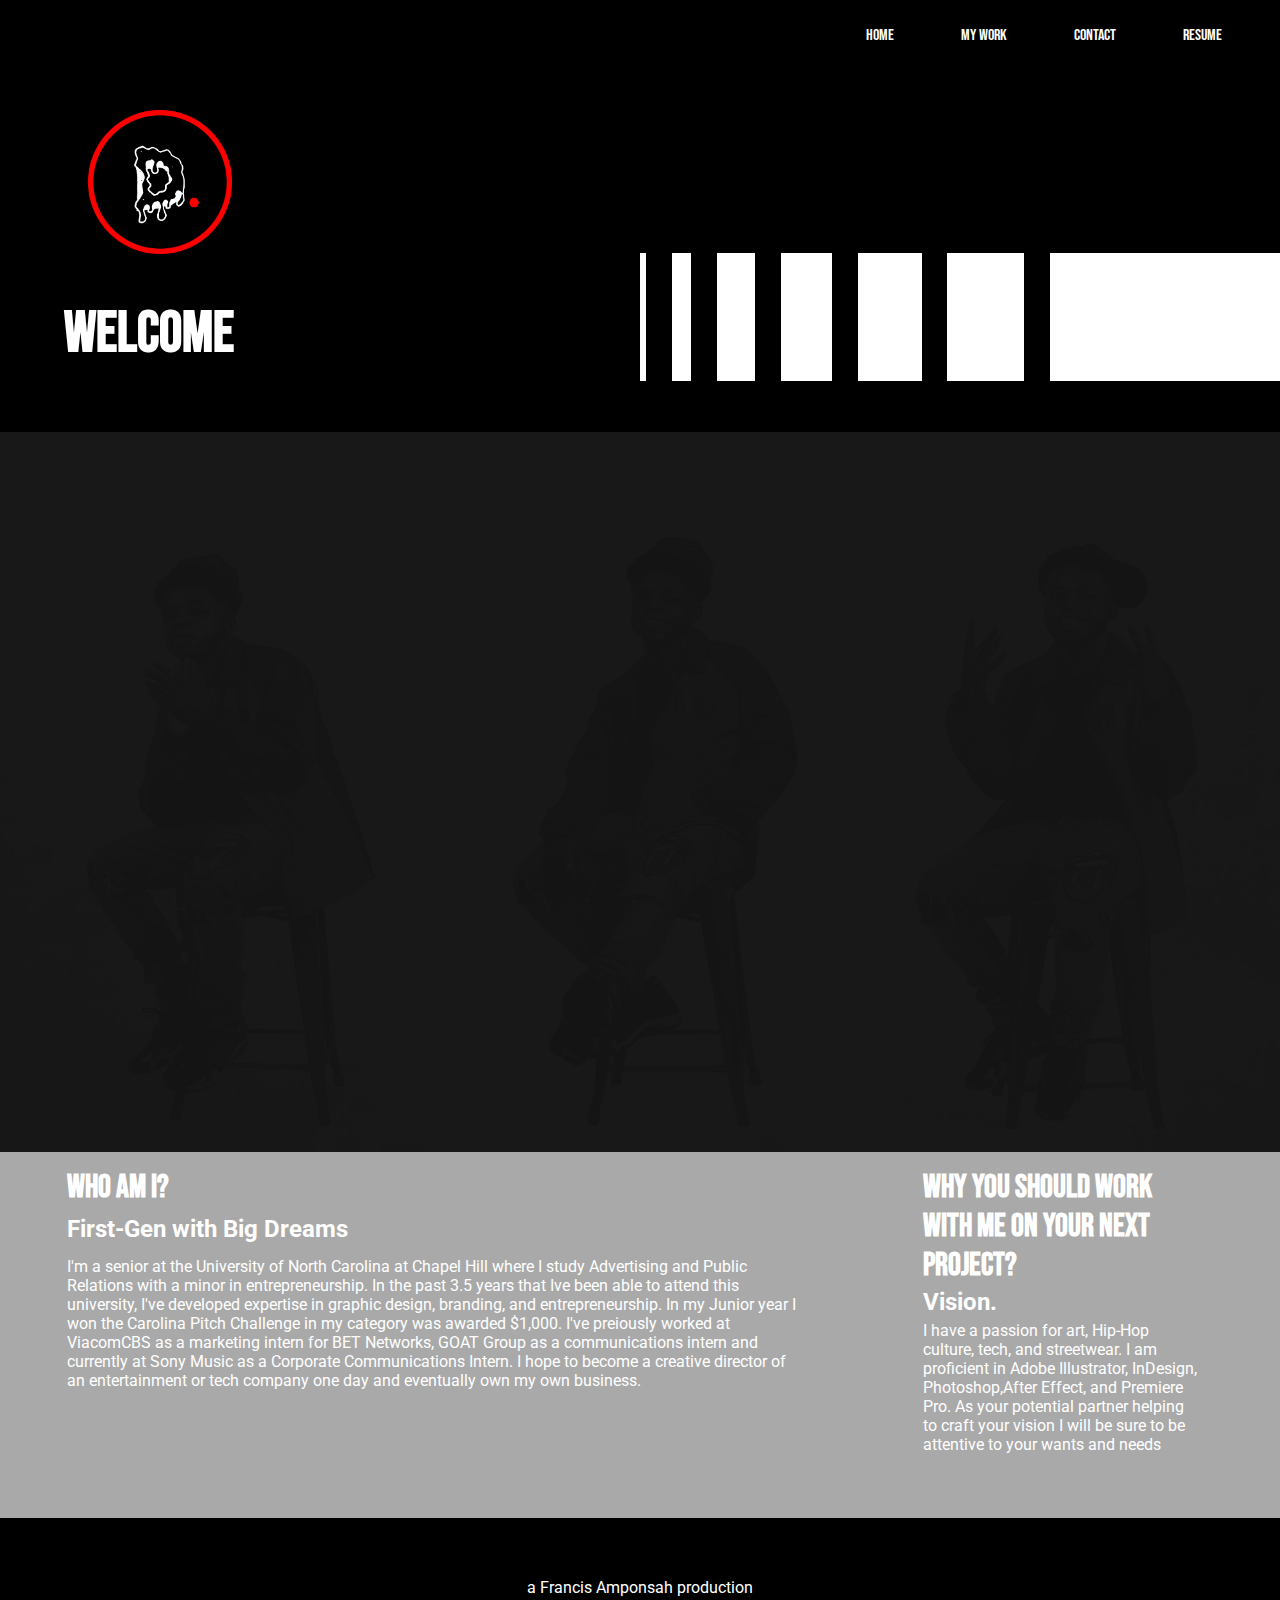
<file: index.html>
<!DOCTYPE HTML>
<html lang="en">
<!-- Enter picture here to create effect -->
<head>
  <meta charset="UTF-8"/>
  <meta name="viewport" content="width=device-width,initial-scale=1.0">
  <link rel="preconnect" href="https://fonts.googleapis.com">
  <link rel="preconnect" href="https://fonts.gstatic.com" crossorigin>
  <link href="https://fonts.googleapis.com/css2?family=Bebas+Neue&family=Roboto&display=swap" rel="stylesheet">
  <link rel="stylesheet" href="css/styles.css"> 
  <title>Francis Amponsah's Portfolio</title>
</ul>

	</nav>
</head>


<body>
		<div class="grid-container">
			<div class="header-box">

				<header>
				<nav class="menubar grid"> 
					<ul class="dropdown">
						<li><a href="index.html">Home</a></li>
						<li><a href="creative.html">My Work</a>
						<li><a href="contact.html">Contact</a></li>
						<li><a href="https://drive.google.com/file/d/1zDcvmg6ASEmeFfeUyOQi2OTkoNiucTek/view">Resume</a></li>
					</ul> 
		 		</nav>
				</header>

			<div class="hero">
				<div class="strippedimages">
						<div id="shape1"></div>
						<div id="shape2"></div>
						<div id="shape3"></div>
						<div id="shape4"></div>
						<div id="shape5"></div>
						<div id="shape6"></div>
				</div> 
				
				<!-- put empty divs inside of above code to create stripe effect -->
				<div class="header-text">
				<img src="img/TheDonLogo.png" alt="TheDonLogo" id=tdlogo>
				<h1 class=intro>Welcome</h1>
				</div>
			</div>	
				

		</div>
	</div>

			
			<div class="pictures">
				<img class=mybackground src="img/backgroundpics.jpg">
			</div>

			<div class="paragraph-box">
				<div class="first-paragraph">
				<h1>Who am I?<h1>
					<h2>First-Gen with Big Dreams</h2>
				<p>I'm a senior at the University of North Carolina at Chapel Hill where I study Advertising and Public Relations with a minor in entrepreneurship. In the past 3.5 years that Ive been able to attend this university, I've developed expertise in graphic design, branding, and entrepreneurship. In my Junior year I won the Carolina Pitch Challenge in my category was awarded $1,000. I've preiously worked at ViacomCBS as a marketing intern for BET Networks, GOAT Group as a communications intern and currently at Sony Music as a Corporate Communications Intern. I hope to become a creative director of an entertainment or tech company one day and eventually own my own business. </p>
				</div>
				<div class="second-paragraph">
				<h1>Why you should work with me on your next project?<h1>
					<h2>Vision.</h2>
					<p> I have a passion for art, Hip-Hop culture, tech, and streetwear. I am proficient in Adobe Illustrator, InDesign, Photoshop,After Effect, and Premiere Pro. As your potential partner helping to craft your vision I will be sure to be attentive to your wants and needs</p>
				</div>
			</div>
			<div class="footer">
				<p class=footertext>a Francis Amponsah production</p>
		
			</div>
		  </div>

	
	</footer>
</body>  
</html>
</file>
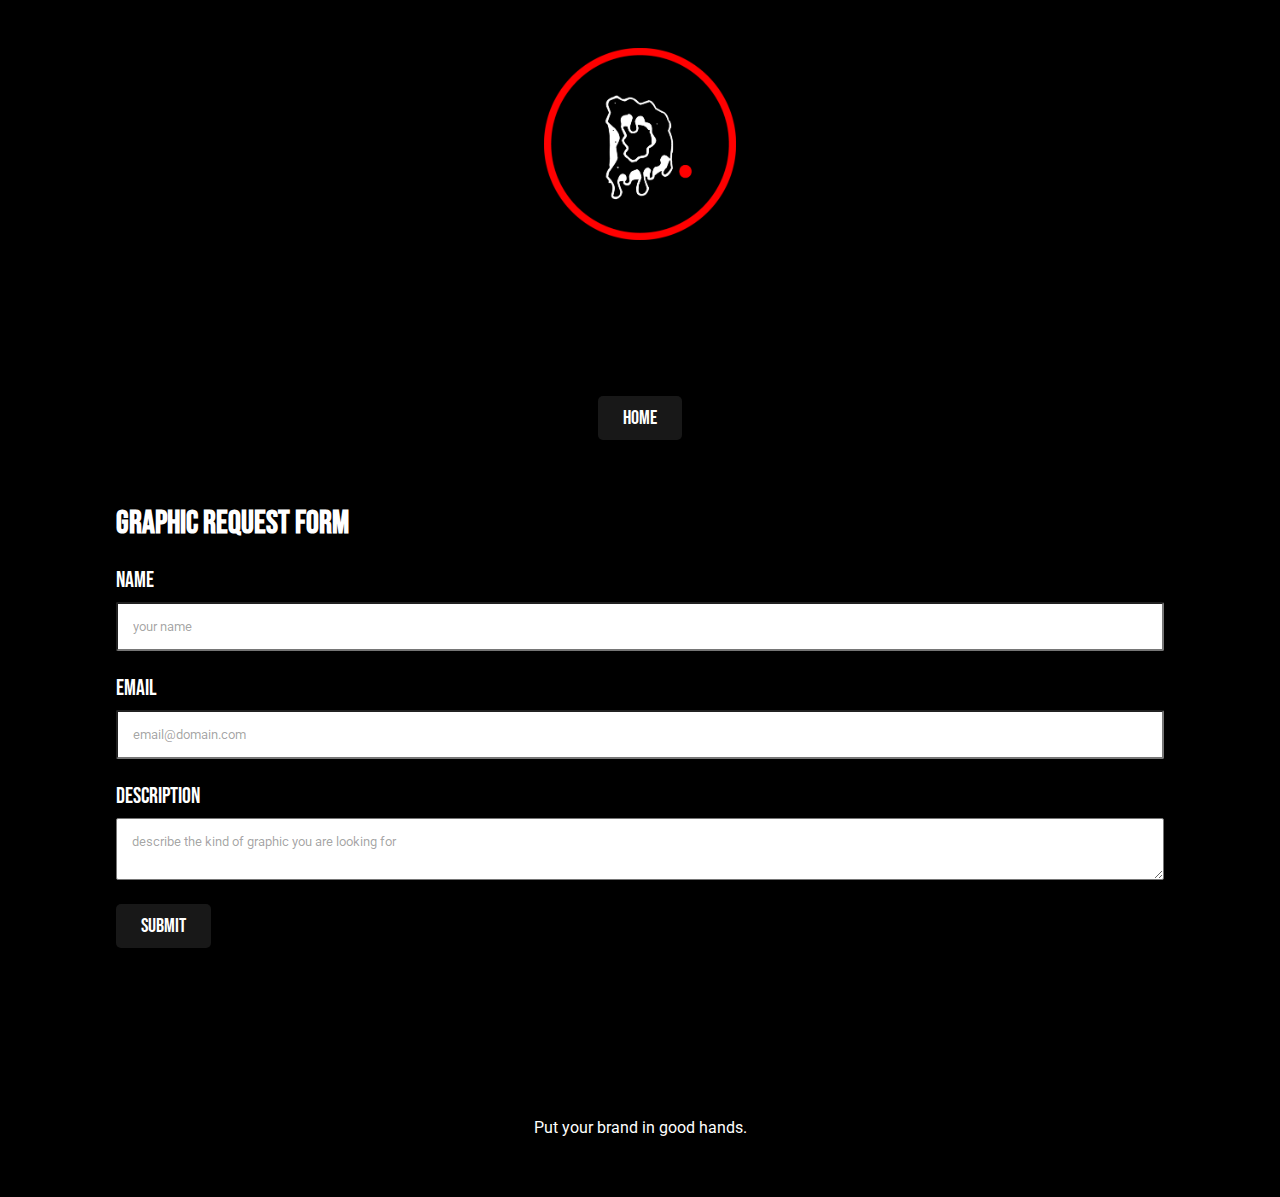
<file: contact.html>
<!DOCTYPE HTML>
<html lang="en">
<head>
  <meta charset="UTF-8"/>
  <meta name="viewport" content="width=device-width,initial-scale=1.0">
  <link rel="preconnect" href="https://fonts.googleapis.com">
  <link rel="preconnect" href="https://fonts.gstatic.com" crossorigin>
  <link href="https://fonts.googleapis.com/css2?family=Bebas+Neue&family=Roboto&display=swap" rel="stylesheet">
  <link rel="stylesheet" href="css/styles.css"> 
  <title>Graphic Request</title>
</head>


  <div class="grid-container">
    <body id="contactbody">
    <!-- <div class="header-box"> -->
      <img src="img/TheDonLogo.png" alt="Francis Amponsah Logo" id=contactlogo>
    <!-- </div> -->
    <div class="middle">
        <div class="content">
        <nav class="contactbuttons"> 
          <ul class="dropdown">
            <li><a href="index.html">Home</a></li>
            <!-- <li><a href="https://open.spotify.com/playlist/421Un5LG9waaU1d6rHd18S?si=_D8o-ZY1QrGEWeWvwfpTqg&dl_branch=1">Playlist</a></li> 
            <li><a href="https://amponsah.myportfolio.com/landing-page" target="_blank">My Work</a></li>
            <li><a href="https://drive.google.com/file/d/1zDcvmg6ASEmeFfeUyOQi2OTkoNiucTek/view" target="_blank">Resume</a></li>  --> 
          </ul> 
        </nav>

          <div class="signup">
          <form method="post" action="/">
         
              <h1>Graphic Request Form</h1>
    
          
            <div>
              <label for="name">name</label>
               
              <input type="text" name="name" id="name" placeholder="your name" value="" required/>
            </div>
          
            <div>
              <label for="email">email</label>
                
                <input type="email" name="email" id="email" placeholder="email@domain.com" value="" required/>
              
            </div>
          
            <div>
              <label for="description">description</label>
              <textarea id="description" name="description" placeholder="describe the kind of graphic you are looking for"></textarea>
            </div>
            <br>
            <button type="submit" id="submit">
              submit
            </button>
          </form>
        </div>

      </div>

    </body>

  </div>

  <div class="footer">
    <p class="footertext">Put your brand in good hands.</p>
  </div>
</file>
<file: css/styles.css>
body { 
  margin: 0px;
  color: white;
  font: 13vw;
  font-family: 'Bebas Neue', Regular400;
}

.btext {
  font-size: 3vw;
}

p {
  font-family: 'Roboto', sans-serif;
  font-size: 1rem;
  margin-top: 2%;
  margin-left: 0;
  margin-bottom: 0;
}

h1 { 
  font-family: 'Bebas Neue', Regular400;
  margin: 0%;
}


h2 { 
  margin: 1%;
  margin-left: 0%;
}

h2 { 
  font-family: 'Roboto', sans-serif;
  font-size: 1.75rem;
}

.grid-container {
    display: grid;
    grid-template-columns: 1fr 1fr 1fr 1fr;
    grid-auto-rows: minmax(150px, auto);
    margin: 0px;
    padding: 0px;
    background-color: black;
  }

  .flex-container {
    display: flex;
    grid-column: 2/5;
  }


  .header-text { 
    padding-left: 10%;
    margin: 0;
    margin-top: 4rem;
    margin-bottom: 2rem;

    /* align-self: flex-start; */

  }

.hero { 
  display: flex;
  justify-content: space-between;
  /* height: 20rem; */
  flex-direction: column;
  margin-bottom: 20px;

}

.boondockstext {
  display: flex;
  flex-direction: column;
  flex-wrap: wrap;
}

.strippedimages { 
  background-color: white;
  width: 85vw;
  height: 35vw;
  display: flex;
  align-self: flex-end;
  background-repeat: no-repeat;
  /* background-size: 100vw; */
}

.intro { 
  font-family: 'Bebas Neue', Regular400;
  color: white;
  font-size: 15vw;
  margin-left: .65rem;
  
}

#tdlogo {
  width: 12rem;
  /* margin-left: 1rem; */
  margin-top: 1rem;
}


#tdlogo {
  grid-column: 1/5;
  margin-bottom: 1rem;
  justify-self: center;
  /* margin-top: 6rem;
  margin-bottom: 4rem; */
  animation: rotate 2s linear infinite;
}

@keyframes rotate {
from {
  transform: rotate(0deg);
}
to {
  transform: rotate(360deg);
}
}

#tdlogo:after{
animation: rotating 12s linear infinite;
content: "";
display: block;
}

#contactlogo {
  grid-column: 1/5;
  justify-self: center;
   width: 30vw;
   margin-top: 3rem;
   margin-bottom: 4rem;
   padding: 0;
   animation: rotate 2s linear infinite;
}

/* img {
  width: 100vw;
  border-radius: 15px;
  display: inline-flex;
  padding: .5rem;
} */

.mybackground {
  height: 100%;
  width: 100%;

}

  .pictures { 
    background-color: white;
    grid-column: 1/5;
    /* padding: 2em; */
    justify-items: center;
    margin: 0 auto;
    text-align: center;
    display: flex;
    overflow: hidden
  }

  .paragraph-box {background-color: darkgrey;
  grid-column: 1/5;
  padding: 2em;}

  /* navigation bar effects */
  .menubar ul {
    text-align: center;
    width: 100%;
    margin: 0;
    padding: 0;
    
}

header {
  display: flex;
  justify-content: flex-end;
  padding-top: 5%;
  padding-right: 2%;
  padding-bottom: 15%;
}

  .menubar li {
    display: inline;
    padding: 1rem;
    text-align: center;
  }

  .first-paragraph {
    margin-bottom: 3rem;
  }

  /* gives menubar color and background */
  .menubar ul li a {
    text-align: ce;
    padding: .1em 0;
    text-decoration: none;
    /* background-color: black; */
    color: white;
    border-radius: 8px;
  }

.menubar a:active{
    color: darkgray;
}

  .menubar ul li a:hover,
  .menubar ul li a:focus {
      color: #F80000;
  }
  /* menubar effects ends */

  .footer {
    grid-column: 1/5;
    background-color: black;
  }

  .footertext { 
    color:white;
    text-align: center;
    padding: 60px;
    margin: 0;
  }

  #shape1, #shape2, #shape3, #shape4, #shape5, #shape6{
    background-color: black;
    width: 3vw;
    height: 100%;
  }

  #shape1 {
    margin-left: 1%;
  }

  #shape2 {
    margin-left: 3%;
  }

  #shape3 {
    margin-left: 6%;
  }

  #shape4 {
    margin-left: 8%;
  }

  #shape5 {
    margin-left: 10%;
  }

  #shape6 {
    margin-left: 12%;
  }






/* Contact Page CSS */


#contactbody { 
  margin: 0px;
  color: white;
  font: 13vw;
  font-family: 'Bebas Neue', Regular400;
}


.grid-container {
  display: grid;
  grid-template-columns: 1fr 1fr 1fr 1fr;
  margin: 0px;
  padding: 0px;
}

body.header-box{ 
 grid-column: 1/5;
 text-align: center;
 
}


.header-box img { 
  display: inline;
  width: 18rem;
  text-shadow: 2px 2px 5px white;
  /* padding-top: 1rem; */
  padding: 1.5rem;

}

.middle {
  background-color: black;
  grid-column: 1/5;
}

label { 
  display: block;
  font-size: 1.4rem;
  margin-top: 1.5rem;
  margin-bottom: .5rem;
}

.signup {
  max-width: 85vw;
  margin: 10px auto;
  padding: 10px 20px;
  /* background: rgb(24, 24, 24); */
  background: black;
  border-radius: 5px;
}

textarea, input {
  width: -webkit-fill-available;
  padding: 15px;
  background-color: white;;
}

.content {
padding-bottom: 7vw;
}

input::placeholder, textarea::placeholder {
  color: rgba(0, 0, 0, 0.37)
}

.contactbuttons li a, #submit {
  color: white;
  background-color: rgb(24, 24, 24);
  cursor: pointer;
  border: none;
  font-size: 1.25rem;
  font-family: 'Bebas Neue', Regular400;
  text-align: center;
  border-radius: 5px;
  padding: 10px 25px;
  transition: background 1s;
}

.contactbuttons li a:hover, li:focus {
  background-color: white;
  /* color: black; */
}


#submit {
  background-image: linear-gradient(-90deg, #F80000 10% 50%, rgb(24, 24, 24)10% 50%);
  transition: background-position 500ms ease;
  background-position: 0% 0%;
 background-size: 200%;
}

#submit:hover {
  background-position: 100% 0%;
  /* color: black; */
}


.contactbuttons ul {
  text-align: center;
  width: 100%;
  /* padding-top: 2rem; */
  grid-column: 1/5;
}

.contactbuttons li {
  display: inline;
  text-align: center;
  width: 20vw;
}

.dropdown {
  flex-direction: row;
  padding: 0;
  margin-top: 8vw;
  margin-bottom: 5vw;
}


/* gives menubar color and background */
.contactbuttons ul li a {
  text-decoration: none;
  color: white;
 
}

.contactbuttons ul li{
  margin: 1rem;
 
}

.contactbuttons a:active{
  color: darkgray;
}

.contactbuttons ul li a:hover,
.contactbuttons ul li a:focus {
  background-color:white;
  color: black;
}

input:hover, 
input:focus, textarea:hover, textarea:focus {
border: 4px solid #F80000;
}

input, textarea, select {
 color: black;
 outline: 0;
 font-family: 'Roboto', sans-serif;
 border-radius: 2px;
}

/* menubar effects ends */

/* .footer {
  grid-column: 1/5;
  /* background-color: white; */
}

/* .footertext { 
  color:white;
  text-align: center;
  padding: 30px;
  margin: 0;
} */ 



/* creative CSS */


#contactbody { 
  margin: 0px;
  color: white;
  font: 13vw;
  font-family: 'Bebas Neue', Regular400;
}


.grid-container {
  display: grid;
  grid-template-columns: 1fr 1fr 1fr 1fr;
  margin: 0px;
  padding: 0px;
}

.header-box{ 
 grid-column: 1/5;
 /* text-align: center; */
 
}


.header-box img { 
  display: inline;
  width: 18rem;
  text-shadow: 2px 2px 5px white;
  /* padding-top: 1rem; */
  padding: 1.5rem;

}

.middle {
  /* background-color: #222222; */
  grid-column: 1/5;
}

label { 
  display: block;
  font-size: 1.4rem;
  margin-top: 1.5rem;
  margin-bottom: .5rem;
}

.signup {
  max-width: 85vw;
  margin: 10px auto;
  padding: 10px 20px;
  /* background: rgb(24, 24, 24); */
  background: black;
  border-radius: 5px;
}

textarea, input {
  width: -webkit-fill-available;
  padding: 15px;
  background-color: white;;
}

.content {
padding-bottom: 7vw;
}

input::placeholder, textarea::placeholder {
  color: rgba(0, 0, 0, 0.37)
}

.contactbuttons li a, #submit {
  color: white;
  background-color: rgb(24, 24, 24);
  cursor: pointer;
  border: none;
  font-size: 1.25rem;
  font-family: 'Bebas Neue', Regular400;
  text-align: center;
  border-radius: 5px;
  padding: 10px 25px;
  transition: background 1s;
}

.contactbuttons li a:hover, li:focus {
  background-color: white;
  /* color: black; */
}


#submit {
  background-image: linear-gradient(-90deg, #F80000 10% 50%, rgb(24, 24, 24)10% 50%);
  transition: background-position 500ms ease;
  background-position: 0% 0%;
 background-size: 200%;
}

#submit:hover {
  background-position: 100% 0%;
  /* color: black; */
}


.contactbuttons ul {
  text-align: center;
  width: 100%;
  /* padding-top: 2rem; */
  grid-column: 1/5;
}

.contactbuttons li {
  display: inline;
  text-align: center;
  width: 20vw;
}

.dropdown {
  flex-direction: row;
  padding: 0;
  margin-top: 8vw;
  margin-bottom: 5vw;
}


/* gives menubar color and background */
.contactbuttons ul li a {
  text-decoration: none;
  color: white;
 
}

.contactbuttons ul li{
  margin: 1rem;
 
}

.contactbuttons a:active{
  color: darkgray;
}

.contactbuttons ul li a:hover,
.contactbuttons ul li a:focus {
  background-color:white;
  color: black;
}

input:hover, 
input:focus, textarea:hover, textarea:focus {
border: 4px solid #F80000;
}

input, textarea, select {
 color: black;
 outline: 0;
 font-family: 'Roboto', sans-serif;
 border-radius: 2px;
}

#creativebody{
  background-color: black;
}

/* menubar effects ends */

/* .footer {
  grid-column: 1/5;
  /* background-color: white; */
}

/* .footertext { 
  color:white;
  text-align: center;
  padding: 30px;
  margin: 0;
} */ 





/* Work HTML CSS */


.wheader {
display: grid;
grid-column: 1/5;
justify-self: center;
}

.mywork { 
  grid-column: 1/5;
  margin: 0;
  text-align: center;
}

.round a {
display: inline-block;
color: white;
}

.round:hover{
  background-color: #F80000;
} 

.round {
 border-radius: 50%;
 text-decoration: none;
 padding: 20px 45px;
 background-color: white;
 font-size: 3rem;
}

#backbutton {
  margin-top: 2rem;
  padding: 2rem;
}



div.gallery {
  border: 1px solid white;
}

div.gallery:hover {
  border: 1px solid #F80000;
}

div.gallery img {
  width: 100%;
  height: auto;
}

div.desc {
  padding: 15px;
  font-size: 1rem;
  text-align: center;
  font-family: 'Roboto', sans-serif;
}

* {
  box-sizing: border-box;
}

.art{
  padding: 0 6px;
  float: left;
  width: 24.99999%;
}

@media only screen and (max-width: 700px) {
  .art {
    width: 49.99999%;
    margin: 6px 0;
  }
}

@media only screen and (max-width: 500px) {
  .art {
    width: 100%;
  }
}

.summary:after {
  content: "";
  display: table;
  clear: both;
}






@media screen and (min-width: 700px) {
  .menubar ul li {
      width: 15%
  }
  .menubar li {
      padding: 2rem; 
      cursor: pointer;
      text-align: center;
    }
  
    section {
      width: 70%;
      margin: 0 auto;
  
  }    


  .welcometext {
      display: none
  }
 





  @media screen and (min-width: 1000px) {

    body { 
      font: 20vw;
    }

    .btext {
      font-size: 1vw;
    }
    
    .grid-container {
      grid-auto-rows: minmax(100px, auto);
      margin: 0px;
      padding: 0px;
    }
    
    h1 { 
      margin: 0%;
      font-size: 2rem;
    }

    h2 { 
      margin: 1%;
      margin-left: 0%;
      font-size: 1.5rem;
    }

    .hero { 
      flex-direction: row !important;
      justify-content: space-between;
      margin-bottom: 4vw;
    } 

    .intro { 
      font-size: 4.5vw;
      margin: 0;


      
    }

      .header-text {
        padding-left: 5%;
        margin: 0%;
        margin-bottom: 1vw;
        order: 1;
  
    
      }

      .strippedimages {
        align-self: flex-end;
        /* flex-direction: row;  */
        /* width: 20vw; */
        height: 10vw;
        order: 2;
        width: 50vw;
      }

      .header-box {
        font-size: 1rem;
      }

      header {
        padding-top: 2%;
        padding-right: 2%;
        padding-bottom: 2%;
        font-size: 1.25vw;
      }
      

      .pictures { 
        display: flex;
        justify-content: center;
        justify-content: space-evenly;
        padding: 0;
      }

     img { 
      width: 20vw;
      padding: 0%;
    }
    .paragraph-box {
      display: flex;
      font-size: 1rem;
      padding: 1rem;
      padding-bottom: 4rem;
    }

    .first-paragraph, .second-paragraph { 
      /* padding: 3rem; */
      padding-left: 4vw;
      padding-right: 5vw;
      font-size: 1rem;
      margin: 0;
    }

  
    #shape1, #shape2, #shape3, #shape4, #shape5, #shape6{
      background-color: black);
      width: 2vw;
      height: 100%;
    }

    #contactlogo {
      width: 15vw;
    }

  }
</file>
